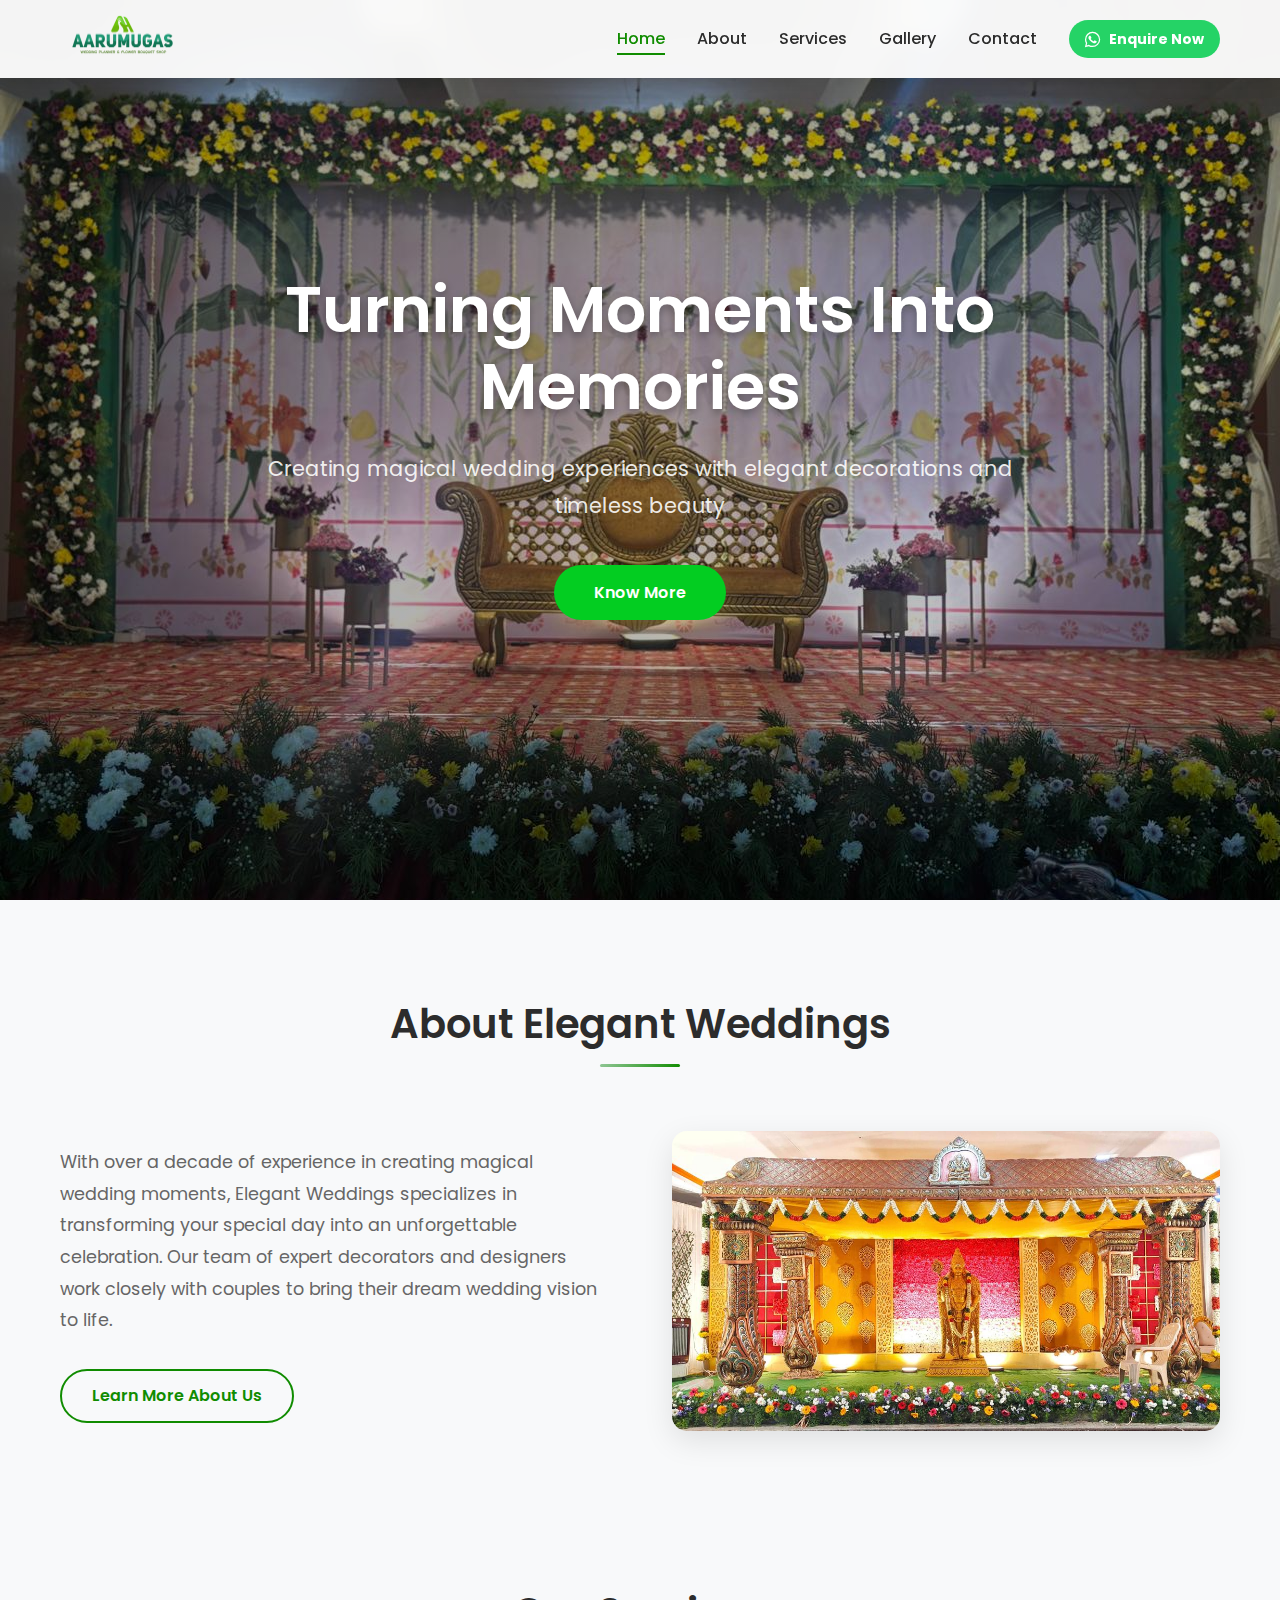
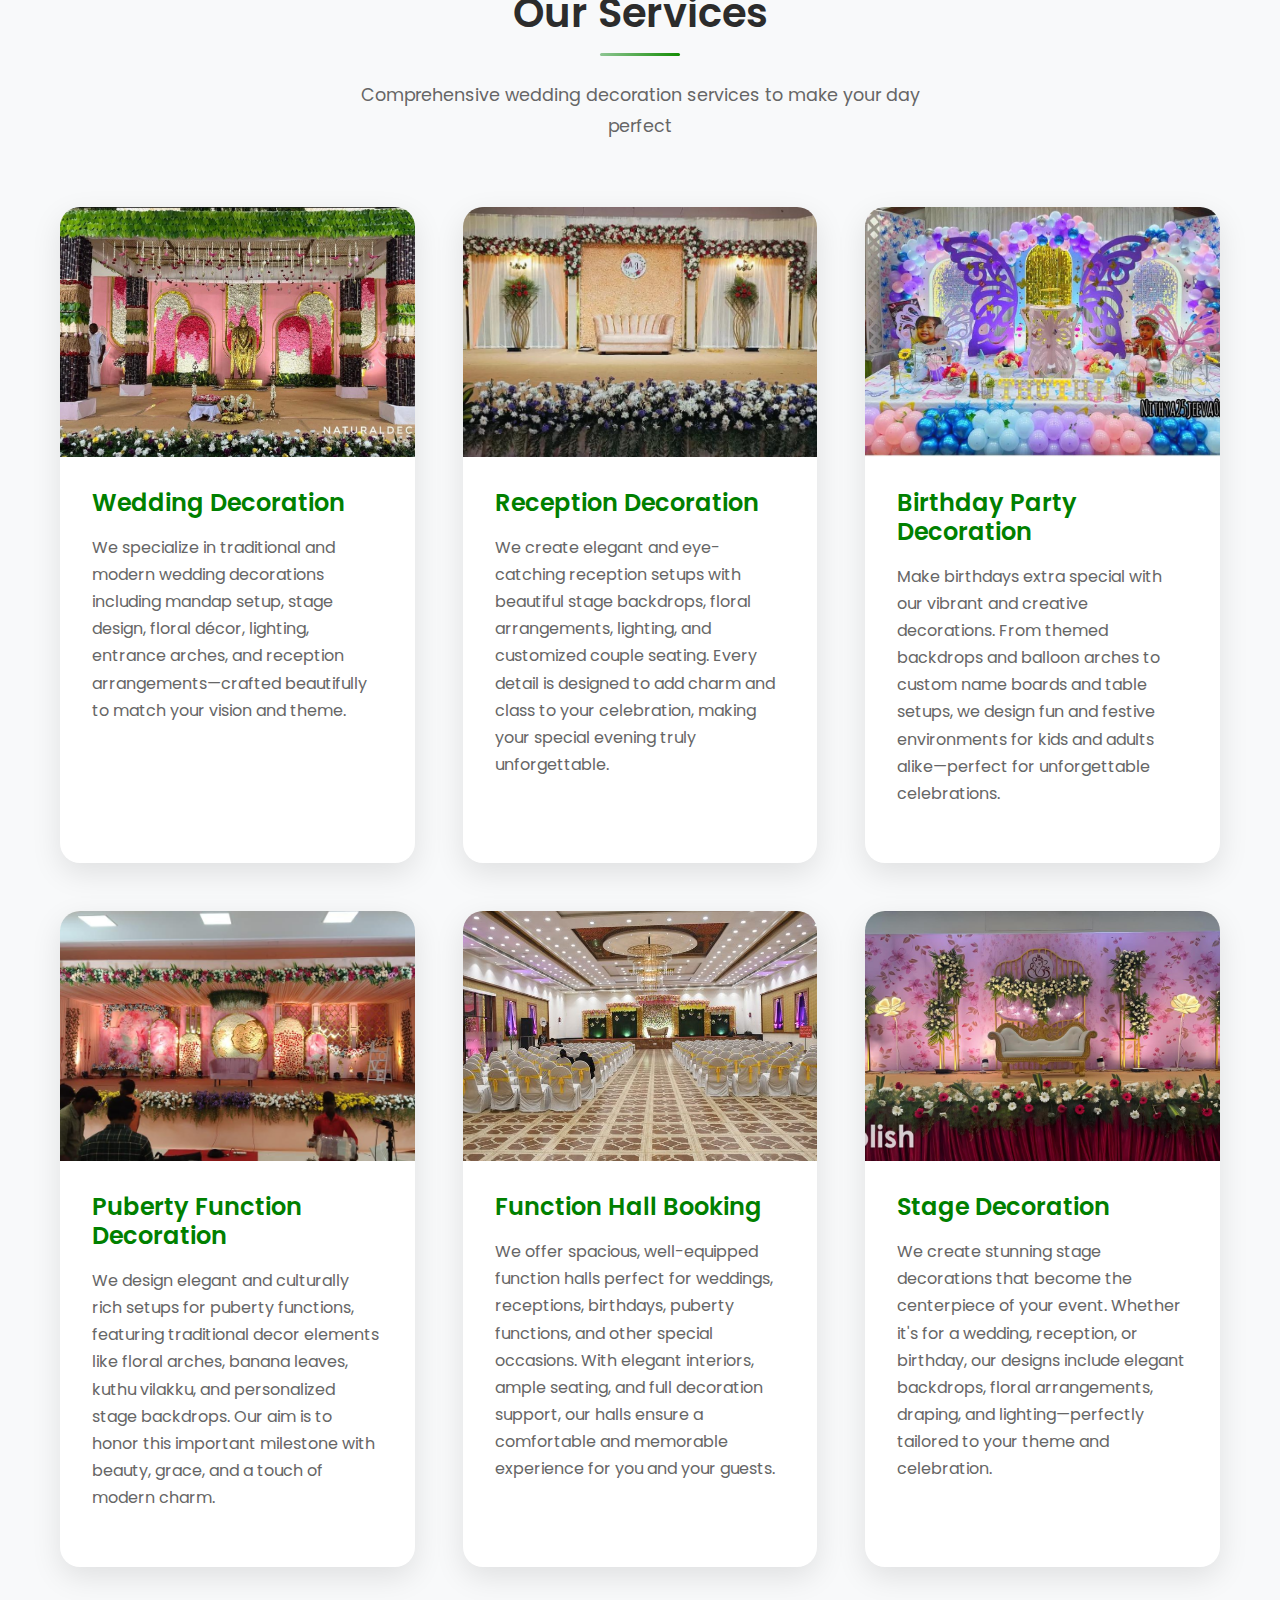
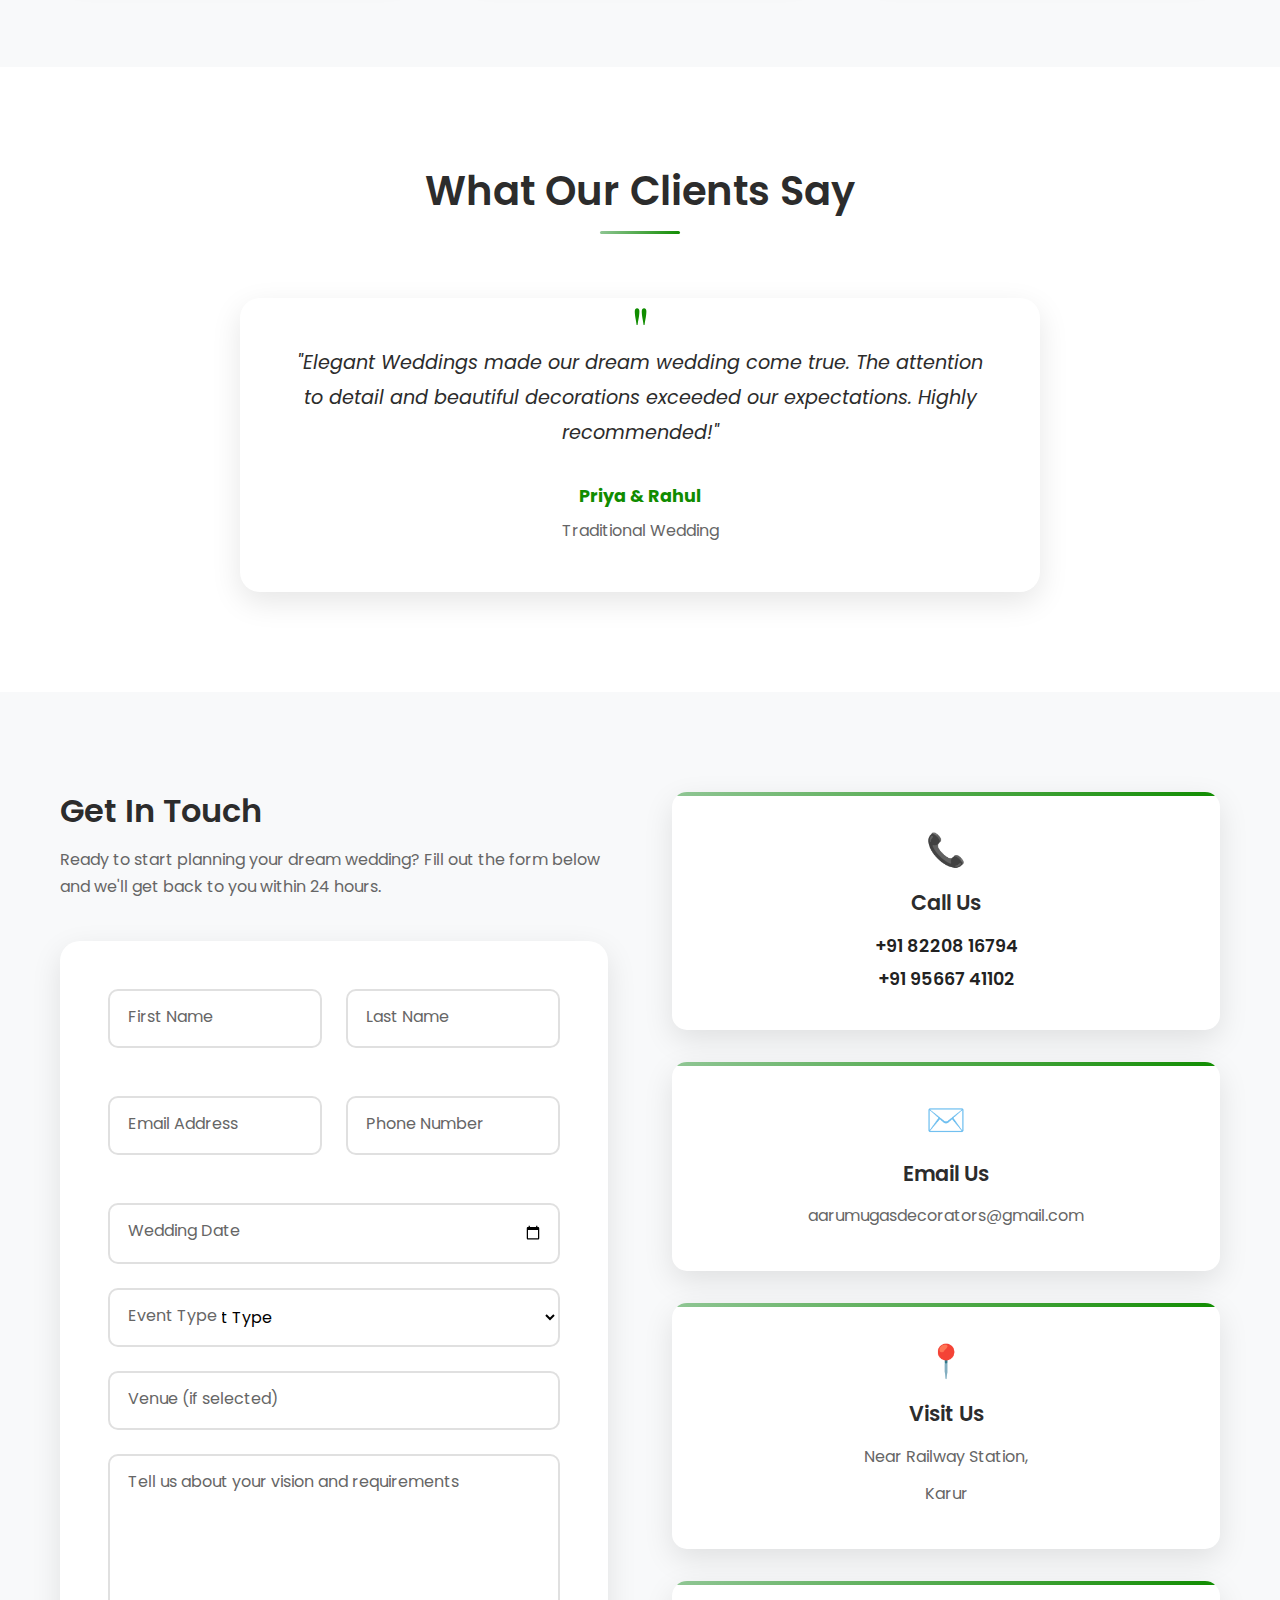
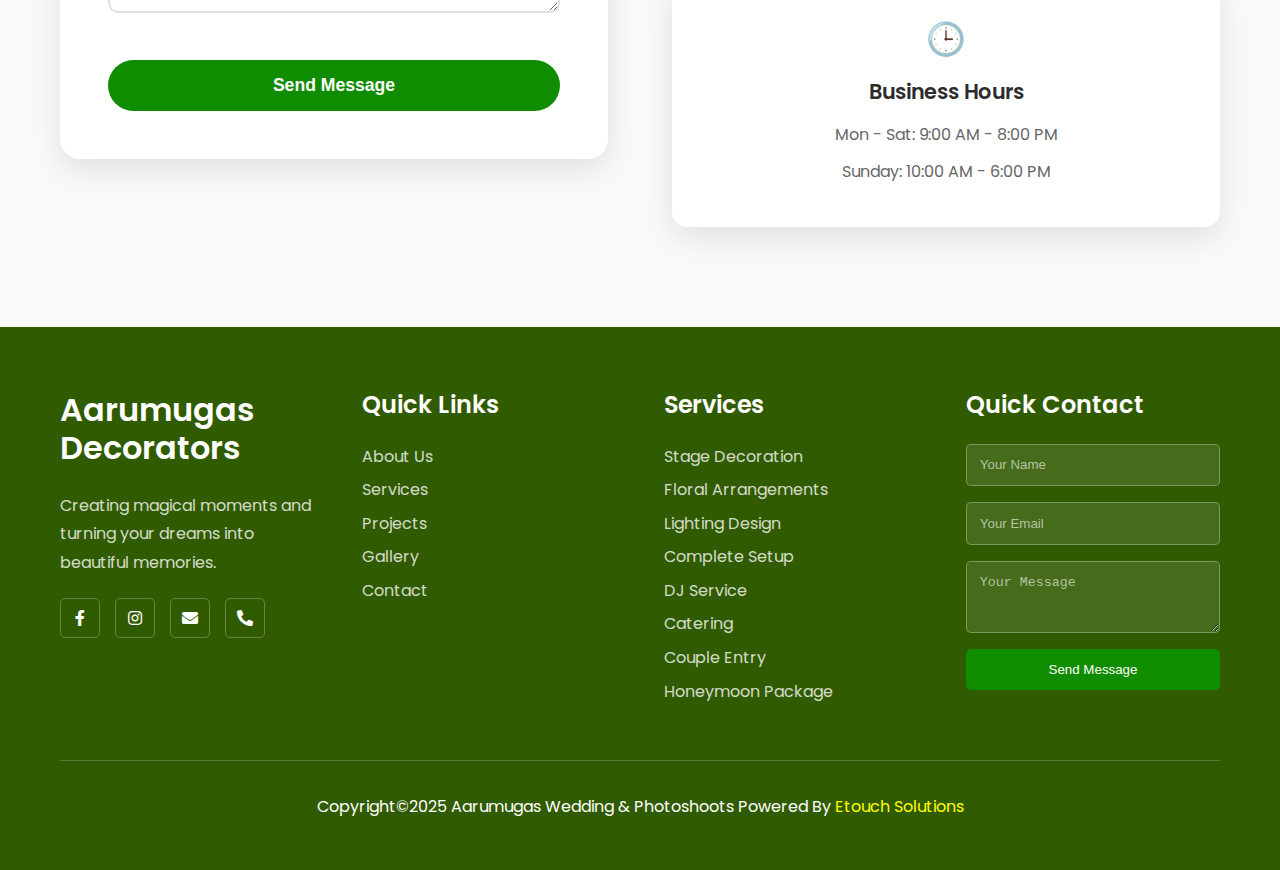
<file: index.html>
<!DOCTYPE html>
<html lang="en">
<head>
    <meta charset="UTF-8">
    <meta name="viewport" content="width=device-width, initial-scale=1.0">
    <title>Elegant Weddings - Turning Moments Into Memories</title>
    <link rel="preconnect" href="https://fonts.googleapis.com">
    <link rel="preconnect" href="https://fonts.gstatic.com" crossorigin>
    <link href="https://fonts.googleapis.com/css2?family=Playfair+Display:wght@400;500;600;700&family=Poppins:wght@300;400;500;600&display=swap" rel="stylesheet">
    <link rel="stylesheet" href="https://cdnjs.cloudflare.com/ajax/libs/font-awesome/5.15.4/css/all.min.css">
    <link rel="stylesheet" href="styles/main.css">
    <link rel="stylesheet" href="styles/animations.css">
    <link rel="stylesheet" href="styles/services.css">
    <link rel="stylesheet" href="styles/contact.css">
    <link rel="stylesheet" href="https://cdnjs.cloudflare.com/ajax/libs/font-awesome/6.5.2/css/all.min.css" integrity="sha512-SnH5WK+bZxgPHs44uWIX+LLJAJ9/2PkPKZ5QiAj6Ta86w+fsb2jrdEDoKpIEdfKnb/WtbyWdYFKWwxQ==" crossorigin="anonymous" referrerpolicy="no-referrer" />
</head>

</head>
<body>
    <!-- Navigation -->
    <nav class="navbar">
        <div class="nav-container">
            <div class="nav-logo">
                 <img class="logoarumuga" src="img/arumugas logo 24 copy.png" alt="">
            </div>
              <div class="nav-right">
            <ul class="nav-menu">
                <li><a href="index.html" class="nav-link active">Home</a></li>
                <li><a href="about.html" class="nav-link">About</a></li>
                <li><a href="services.html" class="nav-link">Services</a></li>
                <li><a href="projects.html" class="nav-link">Gallery</a></li>
                <li><a href="contact.html" class="nav-link">Contact</a></li>
            </ul>
            
            <a
              href="https://wa.me/918220816794?text=Hi%2C%20I%27m%20interested%20in%20your%20bridal%20packages.%20Can%20you%20share%20more%20details%3F"
              target="_blank"
              class="whatsapp-button"
            >
              <i class="fab fa-whatsapp"></i> Enquire Now
            </a>
            </div>
            <div class="nav-toggle">
                <span class="bar"></span>
                <span class="bar"></span>
                <span class="bar"></span>
            </div>
        </div>
    </nav>

    <!-- Hero Section -->
    <section class="hero">
        <div class="hero-image">
            <img src="img/home-banner.jpeg" alt="Elegant Wedding Decoration">
        </div>
        <div class="hero-content">
            <h1 class="hero-title fade-in-up">Turning Moments Into Memories</h1>
            <p class="hero-subtitle fade-in-up-delay">Creating magical wedding experiences with elegant decorations and timeless beauty</p>
            <a href="#services" class="cta-button fade-in-up-delay-2">Know More</a>
            
            

        </div>
        <div class="hero-overlay"></div>
    </section>

    <!-- About Summary -->
    <section class="about-summary">
        <div class="container">
            <div class="section-header">
                <h2 class="section-title">About Elegant Weddings</h2>
                <div class="section-divider"></div>
            </div>
            <div class="about-content">
                <div class="about-text">
                    <p>With over a decade of experience in creating magical wedding moments, Elegant Weddings specializes in transforming your special day into an unforgettable celebration. Our team of expert decorators and designers work closely with couples to bring their dream wedding vision to life.</p>
                    <a href="about.html" class="learn-more-btn">Learn More About Us</a>
                </div>
                <div class="about-image">
                    <img src="img/home-about.jpeg" alt="Wedding Planning">
                </div>
            </div>
        </div>
    </section>



    <!-- Featured Projects -->

  <section class="services-detailed">
    <div class="container">
            <div class="section-header">
                <h2 class="section-title">Our Services</h2>
                <div class="section-divider"></div>
                <p class="section-subtitle">Comprehensive wedding decoration services to make your day perfect</p>
            </div>
            
        </div>
        <div class="container">
            <div class="services-grid-detailed">
                <div class="service-card-detailed" data-service="stage">
                    <div class="service-image">
                        <img src="img/WEEDING DECORATION .jpeg" alt="Stage Decoration">
                        <div class="service-overlay">
                       
                        </div>
                    </div>
                    <div class="service-content">
                        <h3 style="color: green;">Wedding Decoration</h3>
                        <p>We specialize in traditional and modern wedding decorations including mandap setup, stage design, floral décor, lighting, entrance arches, and reception arrangements—crafted beautifully to match your vision and theme.</p>
                         
                    </div>
                </div>

                <div class="service-card-detailed" data-service="floral">
                    <div class="service-image">
                        <img src="img/RESPTION DECORATION .jpeg" alt="Floral Arrangements">
                        <div class="service-overlay">
                            
                        </div>
                    </div>
                    <div class="service-content">
                        <h3 style="color: green;">Reception Decoration</h3>
                        <p>We create elegant and eye-catching reception setups with beautiful stage backdrops, floral arrangements, lighting, and customized couple seating. Every detail is designed to add charm and class to your celebration, making your special evening truly unforgettable.</p>
                        
                       
                    </div>
                </div>

                <div class="service-card-detailed" data-service="lighting">
                    <div class="service-image">
                        <img src="img/Birthday Party Decoration.jpeg" alt="Lighting Design">
                        <div class="service-overlay">
                          
                        </div>
                    </div>
                    <div class="service-content">
                        <h3 style="color: green;">Birthday Party Decoration</h3>
                        <p>Make birthdays extra special with our vibrant and creative decorations. From themed backdrops and balloon arches to custom name boards and table setups, we design fun and festive environments for kids and adults alike—perfect for unforgettable celebrations.</p>

                    </div>
                </div>

                <div class="service-card-detailed" data-service="theme">
                    <div class="service-image">
                        <img src="img/Puberty.jpeg" alt="Theme Decoration">
                        <div class="service-overlay">
                            
                        </div>
                    </div>
                    <div class="service-content">
                        <h3 style="color: green;">Puberty Function Decoration</h3>
                        <p>We design elegant and culturally rich setups for puberty functions, featuring traditional decor elements like floral arches, banana leaves, kuthu vilakku, and personalized stage backdrops. Our aim is to honor this important milestone with beauty, grace, and a touch of modern charm.</p>
                         
                         
                    </div>
                </div>

                <div class="service-card-detailed" data-service="venue">
                    <div class="service-image">
                        <img src="img/functionhall.jpg" alt="Venue Decoration">
                        <div class="service-overlay">
                       
                        </div>
                    </div>
                    <div class="service-content">
                        <h3 style="color: green;">Function Hall Booking</h3>
                        <p>We offer spacious, well-equipped function halls perfect for weddings, receptions, birthdays, puberty functions, and other special occasions. With elegant interiors, ample seating, and full decoration support, our halls ensure a comfortable and memorable experience for you and your guests.

</p>
                        
                         
                    </div>
                </div>

                <div class="service-card-detailed" data-service="complete">
                    <div class="service-image">
                        <img src="img/stage-decoration.jpeg" alt="Complete Package">
                        <div class="service-overlay">
                        
                        </div>
                    </div>
                    <div class="service-content">
                        <h3 style="color: green;">Stage Decoration</h3>
                        <p>We create stunning stage decorations that become the centerpiece of your event. Whether it's for a wedding, reception, or birthday, our designs include elegant backdrops, floral arrangements, draping, and lighting—perfectly tailored to your theme and celebration.</p>
                         
                    </div>
                    
                </div>
            </div>
        </div>
    </section>
    <!-- Testimonials -->
    <section class="testimonials">
        <div class="container">
            <div class="section-header">
                <h2 class="section-title">What Our Clients Say</h2>
                <div class="section-divider"></div>
            </div>
            <div class="testimonials-carousel">
                <div class="testimonial active">
                    <p>"Elegant Weddings made our dream wedding come true. The attention to detail and beautiful decorations exceeded our expectations. Highly recommended!"</p>
                    <div class="testimonial-author">
                        <strong>Priya & Rahul </strong>
                        <span>Traditional Wedding</span>
                    </div>
                </div>
                <div class="testimonial">
                    <p>"Professional, creative, and absolutely stunning work. Our garden wedding was transformed into a magical paradise. Thank you for making our day special!"</p>
                    <div class="testimonial-author">
                        <strong>Anjali & Vikram  </strong>
                        <span>Garden Wedding</span>
                    </div>
                </div>
                <div class="testimonial">
                    <p>"From the initial consultation to the final setup, everything was perfect. The team's creativity and professionalism made our wedding unforgettable."</p>
                    <div class="testimonial-author">
                        <strong>Sunita & Arjun Kumar</strong>
                        <span>Royal Wedding</span>
                    </div>
                </div>
            </div>
        </div>
    </section>
  <section class="contact-section">
        <div class="container">
            <div class="contact-content">
                <!-- Contact Form -->
                <div class="contact-form-container">
                    <h2>Get In Touch</h2>
                    <div class="gold-divider"></div>
                    <p>Ready to start planning your dream wedding? Fill out the form below and we'll get back to you within 24 hours.</p>
                    
                    <form class="contact-form" id="contactForm">
                        <div class="form-row">
                            <div class="form-group">
                                <input type="text" id="firstName" name="firstName" required>
                                <label for="firstName">First Name</label>
                            </div>
                            <div class="form-group">
                                <input type="text" id="lastName" name="lastName" required>
                                <label for="lastName">Last Name</label>
                            </div>
                        </div>
                        
                        <div class="form-row">
                            <div class="form-group">
                                <input type="email" id="email" name="email" required>
                                <label for="email">Email Address</label>
                            </div>
                            <div class="form-group">
                                <input type="tel" id="phone" name="phone" required>
                                <label for="phone">Phone Number</label>
                            </div>
                        </div>
                        
                        <div class="form-group">
                            <input type="date" id="weddingDate" name="weddingDate" required>
                            <label for="weddingDate">Wedding Date</label>
                        </div>
                        
                        <div class="form-group">
                            <select id="eventType" name="eventType" required>
                                <option value="">Select Event Type</option>
                                <option value="engagement">Engagement</option>
                                <option value="sangam">Sangam Ceremony</option>
                                <option value="mehendi">Mehendi</option>
                                <option value="wedding">Wedding Ceremony</option>
                                <option value="reception">Reception</option>
                                <option value="complete">Complete Package</option>
                            </select>
                            <label for="eventType">Event Type</label>
                        </div>
                        
                        <div class="form-group">
                            <input type="text" id="venue" name="venue">
                            <label for="venue">Venue (if selected)</label>
                        </div>
                        
                        <div class="form-group">
                            <textarea id="message" name="message" rows="5" required></textarea>
                            <label for="message">Tell us about your vision and requirements</label>
                        </div>
                        
                        <button type="submit" class="submit-btn">
                            <span>Send Message</span>
                            <div class="btn-glow"></div>
                        </button>
                    </form>
                </div>

                <!-- Contact Info -->
                <div class="contact-info">
                    <div class="contact-card">
                        <div class="contact-icon">📞</div>
                        <h3>Call Us</h3>
                        <a href="tel:918220816794">+91 82208 16794</a>
                        <a href="tel:919566741102">+91 95667 41102</a>
                    </div>
                    
                    <div class="contact-card">
                        <div class="contact-icon">✉️</div>
                        <h3>Email Us</h3>
                        <p>aarumugasdecorators@gmail.com</p>
                      
                    </div>
                    
                    <div class="contact-card">
                        <div class="contact-icon">📍</div>
                        <h3>Visit Us</h3>
                        <p>Near Railway Station, </p>
                        <p>Karur</p>
                    </div>
                    
                    <div class="contact-card">
                        <div class="contact-icon">🕒</div>
                        <h3>Business Hours</h3>
                        <p>Mon - Sat: 9:00 AM - 8:00 PM</p>
                        <p>Sunday: 10:00 AM - 6:00 PM</p>
                    </div>
                </div>
            </div>
        </div>
    </section>

    <!-- Footer -->
    <footer class="footer">
        <div class="container">
            <div class="footer-content">
                <div class="footer-section">
                    <h3>Aarumugas Decorators</h3>
                    <p>Creating magical moments and turning your dreams into beautiful memories.</p>
                   <div class="social-links">
                   <a href="https://www.facebook.com/aarumugasdecorators" target="_blank" class="social-link" aria-label="Facebook">
                   <i class="fab fa-facebook-f"></i>
                   </a>
                   <a href="https://www.instagram.com/aarumugasdecorators" target="_blank" class="social-link" aria-label="Instagram">
                   <i class="fab fa-instagram"></i>
                   </a>
                   <a href="mailto:aarumugasdecorators@gmail.com" class="social-link" aria-label="Email">
                 <i class="fas fa-envelope"></i>
                  </a>
                <a href="tel:+918220816794" class="social-link" aria-label="Phone">
                <i class="fas fa-phone-alt"></i>
                </a>
                    </div>
                </div>
                <div class="footer-section">
                    <h4>Quick Links</h4>
                    <ul>
                        <li><a href="about.html">About Us</a></li>
                        <li><a href="services.html">Services</a></li>
                        <li><a href="projects.html">Projects</a></li>
                        <li><a href="gallery.html">Gallery</a></li>
                        <li><a href="contact.html">Contact</a></li>
                    </ul>
                </div>
                <div class="footer-section">
                    <h4>Services</h4>
                    <ul>
                       <li><a href="services.html#stage decoration">Stage Decoration</a></li>
                        <li><a href="services.html#floral arrangements">Floral Arrangements</a></li>
                        <li><a href="services.html#lighting design">Lighting Design</a></li>
                        <li><a href="services.html#complete setup">Complete Setup</a></li>
                        <li><a href="services.html#dj service">DJ Service</a></li>
                        <li><a href="services.html#catering">Catering</a></li>
                        <li><a href="services.html#couple-entry">Couple Entry</a></li>
                        <li><a href="services.html#honeymoon-package">Honeymoon Package</a></li>
                    </ul>
                </div>
                <div class="footer-section">
                    <h4>Quick Contact</h4>
                    <form class="footer-form">
                        <input type="text" placeholder="Your Name" required>
                        <input type="email" placeholder="Your Email" required>
                        <textarea placeholder="Your Message" rows="3" required></textarea>
                        <button type="submit" class="footer-submit-btn">Send Message</button>
                    </form>
                </div>
            </div>
            <div class="footer-bottom">
                <p style="color: white;">Copyright©2025 Aarumugas Wedding & Photoshoots Powered By <a href="http://www.etouchsolutions.in" target="_blank" style="color: yellow; text-decoration: none;">Etouch Solutions</a></p>
            </div>
            </div>
            </div>
        </div>
    </footer>

    <script src="scripts/main.js"></script>
</body>
</html>
</file>
<file: styles/animations.css>
/* Animation Keyframes */
@keyframes fadeInUp {
    from {
        opacity: 0;
        transform: translateY(30px);
    }
    to {
        opacity: 1;
        transform: translateY(0);
    }
}

@keyframes fadeIn {
    from {
        opacity: 0;
    }
    to {
        opacity: 1;
    }
}

@keyframes slideInLeft {
    from {
        opacity: 0;
        transform: translateX(-30px);
    }
    to {
        opacity: 1;
        transform: translateX(0);
    }
}

@keyframes slideInRight {
    from {
        opacity: 0;
        transform: translateX(30px);
    }
    to {
        opacity: 1;
        transform: translateX(0);
    }
}

@keyframes scaleIn {
    from {
        opacity: 0;
        transform: scale(0.9);
    }
    to {
        opacity: 1;
        transform: scale(1);
    }
}

@keyframes float {
    0%, 100% {
        transform: translateY(0px);
    }
    50% {
        transform: translateY(-10px);
    }
}

@keyframes pulse {
    0%, 100% {
        transform: scale(1);
    }
    50% {
        transform: scale(1.05);
    }
}

@keyframes shimmer {
    0% {
        background-position: -1000px 0;
    }
    100% {
        background-position: 1000px 0;
    }
}

/* Animation Classes */
.fade-in-up {
    animation: fadeInUp 0.8s ease-out;
}

.fade-in-up-delay {
    animation: fadeInUp 0.8s ease-out 0.3s both;
}

.fade-in-up-delay-2 {
    animation: fadeInUp 0.8s ease-out 0.6s both;
}

.fade-in {
    animation: fadeIn 0.6s ease-out;
}

.slide-in-left {
    animation: slideInLeft 0.8s ease-out;
}

.slide-in-right {
    animation: slideInRight 0.8s ease-out;
}

.scale-in {
    animation: scaleIn 0.6s ease-out;
}

.float {
    animation: float 3s ease-in-out infinite;
}

.pulse {
    animation: pulse 2s ease-in-out infinite;
}

/* Hover Animations */
.hover-lift {
    transition: transform 0.3s ease;
}

.hover-lift:hover {
    transform: translateY(-5px);
}

.hover-scale {
    transition: transform 0.3s ease;
}

.hover-scale:hover {
    transform: scale(1.05);
}

.hover-glow {
    transition: box-shadow 0.3s ease;
}

.hover-glow:hover {
    box-shadow: 0 15px 40px rgba(212, 175, 55, 0.3);
}

/* Loading Animation */
.loading {
    position: relative;
    overflow: hidden;
}

.loading::before {
    content: '';
    position: absolute;
    top: 0;
    left: -100%;
    width: 100%;
    height: 100%;
    background: linear-gradient(
        90deg,
        transparent,
        rgba(255, 255, 255, 0.4),
        transparent
    );
    animation: shimmer 1.5s infinite;
}

/* Scroll Reveal Animations */
.reveal {
    opacity: 0;
    transform: translateY(30px);
    transition: all 0.8s ease-out;
}

.reveal.active {
    opacity: 1;
    transform: translateY(0);
}

.reveal-left {
    opacity: 0;
    transform: translateX(-30px);
    transition: all 0.8s ease-out;
}

.reveal-left.active {
    opacity: 1;
    transform: translateX(0);
}

.reveal-right {
    opacity: 0;
    transform: translateX(30px);
    transition: all 0.8s ease-out;
}

.reveal-right.active {
    opacity: 1;
    transform: translateX(0);
}

.reveal-scale {
    opacity: 0;
    transform: scale(0.9);
    transition: all 0.8s ease-out;
}

.reveal-scale.active {
    opacity: 1;
    transform: scale(1);
}

/* Staggered Animations */
.stagger-item {
    opacity: 0;
    transform: translateY(20px);
    transition: all 0.6s ease-out;
}

.stagger-item:nth-child(1) { transition-delay: 0.1s; }
.stagger-item:nth-child(2) { transition-delay: 0.2s; }
.stagger-item:nth-child(3) { transition-delay: 0.3s; }
.stagger-item:nth-child(4) { transition-delay: 0.4s; }
.stagger-item:nth-child(5) { transition-delay: 0.5s; }
.stagger-item:nth-child(6) { transition-delay: 0.6s; }

.stagger-item.active {
    opacity: 1;
    transform: translateY(0);
}

/* Text Animation */
.text-reveal {
    overflow: hidden;
}

.text-reveal span {
    display: inline-block;
    opacity: 0;
    transform: translateY(100%);
    animation: textSlideUp 0.8s ease-out forwards;
}

@keyframes textSlideUp {
    to {
        opacity: 1;
        transform: translateY(0);
    }
}

/* Button Animations */
.btn-animate {
    position: relative;
    overflow: hidden;
    transition: all 0.3s ease;
}

.btn-animate::before {
    content: '';
    position: absolute;
    top: 0;
    left: -100%;
    width: 100%;
    height: 100%;
    background: linear-gradient(
        90deg,
        transparent,
        rgba(255, 255, 255, 0.2),
        transparent
    );
    transition: left 0.5s ease;
}

.btn-animate:hover::before {
    left: 100%;
}

/* Ripple Effect */
.ripple {
    position: relative;
    overflow: hidden;
}

.ripple::after {
    content: '';
    position: absolute;
    top: 50%;
    left: 50%;
    width: 0;
    height: 0;
    border-radius: 50%;
    background: rgba(255, 255, 255, 0.3);
    transform: translate(-50%, -50%);
    transition: width 0.6s, height 0.6s;
}

.ripple:active::after {
    width: 300px;
    height: 300px;
}

/* Page Transition */
.page-transition {
    opacity: 0;
    animation: pageSlideIn 0.6s ease-out forwards;
}

@keyframes pageSlideIn {
    from {
        opacity: 0;
        transform: translateY(20px);
    }
    to {
        opacity: 1;
        transform: translateY(0);
    }
}

/* Parallax Effect */
.parallax-element {
    transition: transform 0.1s ease-out;
}

/* Smooth Scroll */
html {
    scroll-behavior: smooth;
}
</file>
<file: styles/services.css>
/* Services Page Specific Styles */

/* Services Overview */
.services-overview {
    padding: 50px 0;
    background: var(--white);
}

/* Services Detailed Grid */
.services-detailed {
    padding: 50px 0 100px;
    background: var(--light-gray);
}

.services-grid-detailed {
    display: grid;
    grid-template-columns: repeat(auto-fit, minmax(350px, 1fr));
    gap: 3rem;
}

.service-card-detailed {
    background: var(--white);
    border-radius: 20px;
    overflow: hidden;
    box-shadow: var(--shadow);
    transition: var(--transition);
    position: relative;
}

.service-card-detailed:hover {
    transform: translateY(-10px);
    box-shadow: 0 25px 50px rgba(0, 0, 0, 0.15);
}

.service-image {
    position: relative;
    height: 250px;
    overflow: hidden;
}

.service-image img {
    width: 100%;
    height: 100%;
    object-fit: cover;
    transition: var(--transition);
}

.service-overlay {
    position: absolute;
    top: 0;
    left: 0;
    right: 0;
    bottom: 0;
    background: linear-gradient(135deg, rgba(72, 255, 91, 0.156), rgba(153, 255, 179, 0.8));
    display: flex;
    align-items: center;
    justify-content: center;
    opacity: 0;
    transition: var(--transition);
}

.view-details-btn {
    background: var(--white);
    color: var(--royal-gold);
    border: none;
    padding: 12px 24px;
    border-radius: 25px;
    font-weight: 600;
    cursor: pointer;
    transition: var(--transition);
    box-shadow: 0 4px 15px rgba(0, 0, 0, 0.1);
}

.view-details-btn:hover {
    background: var(--royal-gold);
    color: var(--white);
    transform: scale(1.05);
}

.service-card-detailed:hover .service-image img {
    transform: scale(1.1);
}

.service-card-detailed:hover .service-overlay {
    opacity: 1;
}

.service-content {
    padding: 2rem;
}

.service-content h3 {
    color: var(--text-dark);
    margin-bottom: 1rem;
    font-size: 1.5rem;
}

.service-content > p {
    color: var(--text-light);
    line-height: 1.7;
    margin-bottom: 1.5rem;
}

.service-features {
    list-style: none;
    margin-bottom: 1.5rem;
}

.service-features li {
    color: var(--text-light);
    padding: 0.3rem 0;
    position: relative;
    padding-left: 1.5rem;
}

.service-features li::before {
    content: '✓';
    position: absolute;
    left: 0;
    color: var(--primary-green);
    font-weight: bold;
}

.service-price {
    color: var(--royal-gold);
    font-weight: 600;
    font-size: 1.1rem;
    padding: 1rem;
    background: var(--light-gray);
    border-radius: 10px;
    text-align: center;
}

/* Service Modal */
.service-modal {
    display: none;
    position: fixed;
    z-index: 10000;
    left: 0;
    top: 0;
    width: 100%;
    height: 100%;
    background: rgba(0, 0, 0, 0.8);
    backdrop-filter: blur(5px);
}

.modal-content {
    position: relative;
    background: var(--white);
    margin: 2% auto;
    width: 90%;
    max-width: 800px;
    border-radius: 20px;
    overflow: hidden;
    box-shadow: 0 20px 60px rgba(0, 0, 0, 0.3);
    animation: modalSlideIn 0.3s ease-out;
}

@keyframes modalSlideIn {
    from {
        opacity: 0;
        transform: translateY(-50px) scale(0.9);
    }
    to {
        opacity: 1;
        transform: translateY(0) scale(1);
    }
}

.modal-close {
    position: absolute;
    top: 15px;
    right: 20px;
    color: var(--white);
    font-size: 2rem;
    font-weight: bold;
    cursor: pointer;
    z-index: 10001;
    transition: var(--transition);
    background: rgba(0, 0, 0, 0.5);
    width: 40px;
    height: 40px;
    border-radius: 50%;
    display: flex;
    align-items: center;
    justify-content: center;
}

.modal-close:hover {
    background: rgba(0, 0, 0, 0.8);
    transform: scale(1.1);
}

.modal-body {
    display: grid;
    grid-template-columns: 1fr 1fr;
}

.modal-image {
    height: 400px;
}

.modal-image img {
    width: 100%;
    height: 100%;
    object-fit: cover;
}

.modal-text {
    padding: 2.5rem;
}

.modal-text h2 {
    color: var(--text-dark);
    margin-bottom: 1rem;
    font-size: 2rem;
}

.modal-divider {
    width: 60px;
    height: 3px;
    background: var(--royal-gold);
    margin: 0 0 1.5rem 0;
    border-radius: 2px;
}

.modal-text p {
    color: var(--text-light);
    line-height: 1.7;
    margin-bottom: 2rem;
}

.modal-features h4,
.modal-pricing h4 {
    color: var(--text-dark);
    margin-bottom: 1rem;
    font-size: 1.2rem;
}

.modal-features ul {
    list-style: none;
    margin-bottom: 2rem;
}

.modal-features li {
    color: var(--text-light);
    padding: 0.3rem 0;
    position: relative;
    padding-left: 1.5rem;
}

.modal-features li::before {
    content: '✓';
    position: absolute;
    left: 0;
    color: var(--primary-green);
    font-weight: bold;
}

.modal-pricing p {
    color: var(--royal-gold);
    font-weight: 600;
    margin-bottom: 2rem;
}

.modal-cta-btn {
    background: linear-gradient(135deg, var(--royal-gold), #b8860b);
    color: var(--white);
    border: none;
    padding: 15px 30px;
    border-radius: 25px;
    font-weight: 600;
    cursor: pointer;
    transition: var(--transition);
    width: 100%;
    font-size: 1.1rem;
}

.modal-cta-btn:hover {
    transform: translateY(-2px);
    box-shadow: 0 8px 25px rgba(212, 175, 55, 0.3);
}

/* Process Section */
.process {
    padding: 100px 0;
    background: var(--white);
}

.process-steps {
    display: grid;
    grid-template-columns: repeat(auto-fit, minmax(250px, 1fr));
    gap: 3rem;
}

.process-step {
    text-align: center;
    padding: 2rem;
    position: relative;
}

.step-number {
    display: inline-block;
    width: 60px;
    height: 60px;
    background: linear-gradient(135deg, var(--primary-green), var(--royal-gold));
    color: var(--white);
    border-radius: 50%;
    display: flex;
    align-items: center;
    justify-content: center;
    font-size: 1.5rem;
    font-weight: bold;
    margin: 0 auto 1.5rem;
    box-shadow: var(--shadow);
}

.process-step h3 {
    color: var(--text-dark);
    margin-bottom: 1rem;
    font-size: 1.3rem;
}

.process-step p {
    color: var(--text-light);
    line-height: 1.7;
}

/* Responsive Design */
@media (max-width: 768px) {
    .services-grid-detailed {
        grid-template-columns: 1fr;
    }
    
    .modal-content {
        width: 95%;
        margin: 5% auto;
    }
    
    .modal-body {
        grid-template-columns: 1fr;
    }
    
    .modal-image {
        height: 250px;
    }
    
    .modal-text {
        padding: 2rem;
    }
    
    .process-steps {
        grid-template-columns: 1fr;
    }
}

@media (max-width: 480px) {
    .service-content {
        padding: 1.5rem;
    }
    
    .modal-text {
        padding: 1.5rem;
    }
    
    .modal-text h2 {
        font-size: 1.5rem;
    }
}
</file>
<file: styles/contact.css>
/* Contact Page Specific Styles */

/* Contact Section */
.contact-section {
    padding: 100px 0;
    background: var(--light-gray);
}

.contact-content {
    display: grid;
    grid-template-columns: 1fr 1fr;
    gap: 4rem;
    align-items: start;
}

/* Contact Form */
.contact-form-container h2 {
    color: var(--text-dark);
    margin-bottom: 1rem;
    font-size: 2rem;
}

.contact-form-container p {
    color: var(--text-light);
    margin-bottom: 2.5rem;
    line-height: 1.7;
}

.contact-form {
    background: var(--white);
    padding: 3rem;
    border-radius: 20px;
    box-shadow: var(--shadow);
}

.form-row {
    display: grid;
    grid-template-columns: 1fr 1fr;
    gap: 1.5rem;
    margin-bottom: 1.5rem;
}

.form-group {
    position: relative;
    margin-bottom: 1.5rem;
}

.form-group input,
.form-group select,
.form-group textarea {
    width: 100%;
    padding: 15px 15px 15px 15px;
    border: 2px solid #e0e0e0;
    border-radius: 10px;
    background: var(--white);
    font-size: 1rem;
    transition: var(--transition);
    font-family: 'Poppins', sans-serif;
}

.form-group input:focus,
.form-group select:focus,
.form-group textarea:focus {
    outline: none;
    border-color: var(--royal-gold);
    box-shadow: 0 0 0 3px rgba(212, 175, 55, 0.1);
}

.form-group label {
    position: absolute;
    left: 15px;
    top: 15px;
    color: var(--text-light);
    background: var(--white);
    padding: 0 5px;
    transition: var(--transition);
    pointer-events: none;
    font-size: 1rem;
}

.form-group.focused label,
.form-group input:focus + label,
.form-group select:focus + label,
.form-group textarea:focus + label {
    top: -8px;
    left: 10px;
    font-size: 0.8rem;
    color: var(--royal-gold);
    font-weight: 500;
}

.form-group.error input,
.form-group.error select,
.form-group.error textarea {
    border-color: #f44336;
}

.form-group.success input,
.form-group.success select,
.form-group.success textarea {
    border-color: var(--primary-green);
}

.form-group select {
    cursor: pointer;
}

.form-group textarea {
    resize: vertical;
    min-height: 120px;
}

.submit-btn {
    width: 100%;
    background-color: var(--royal-gold);
    color: var(--white);
    border: none;
    padding: 15px 30px;
    border-radius: 50px;
    font-size: 1.1rem;
    font-weight: 600;
    cursor: pointer;
    transition: var(--transition);
    position: relative;
    overflow: hidden;
    margin-top: 1rem;
}

.submit-btn:hover {
    transform: translateY(-2px);
    box-shadow: 0 12px 30px rgba(212, 175, 55, 0.4);
}

.submit-btn:disabled {
    opacity: 0.7;
    cursor: not-allowed;
    transform: none;
}

.btn-glow {
    position: absolute;
    top: 0;
    left: 0;
    right: 0;
    bottom: 0;
    background: linear-gradient(45deg, transparent, rgba(21, 240, 10, 0.3), transparent);
    opacity: 0;
    transition: var(--transition);
}

.submit-btn:hover .btn-glow {
    opacity: 1;
    animation: btnShimmer 1s ease-in-out;
}

@keyframes btnShimmer {
    0% {
        transform: translateX(-100%);
    }
    100% {
        transform: translateX(100%);
    }
}

/* Contact Info */
.contact-info {
    display: flex;
    flex-direction: column;
    gap: 2rem;
}
.contact-card a {
  text-decoration: none;            /* Removes underline */
  color: #222;                      /* Replace with your preferred color */
  font-weight: 600;
  display: block;                   /* Places each number on its own line */
  margin: 5px 0;
  font-size: 1.1rem;
}

.contact-card a:hover {
  color: var(--primary-green);      /* Optional hover color */
}

.contact-card {
    background: var(--white);
    padding: 2rem;
    border-radius: 15px;
    box-shadow: var(--shadow);
    text-align: center;
    transition: var(--transition);
    position: relative;
    overflow: hidden;
}

.contact-card::before {
    content: '';
    position: absolute;
    top: 0;
    left: 0;
    width: 100%;
    height: 4px;
    background: linear-gradient(135deg, var(--primary-green), var(--royal-gold));
}

.contact-card:hover {
    transform: translateY(-5px);
    box-shadow: 0 15px 35px rgba(0, 0, 0, 0.15);
}

.contact-icon {
    font-size: 2rem;
    margin-bottom: 1rem;
    display: block;
}

.contact-card h3 {
    color: var(--text-dark);
    margin-bottom: 1rem;
    font-size: 1.3rem;
}

.contact-card p {
    color: var(--text-light);
    margin-bottom: 0.5rem;
    font-size: 1rem;
}

/* Map Section */
.map-section {
    padding: 100px 0;
    background: var(--white);
}

.map-container {
    border-radius: 20px;
    overflow: hidden;
    box-shadow: var(--shadow);
    height: 400px;
}

.map-container iframe {
    width: 100%;
    height: 100%;
    border: none;
}

/* FAQ Section */
.faq-section {
    padding: 100px 0;
    background: var(--light-gray);
}

.faq-container {
    max-width: 800px;
    margin: 0 auto;
}

.faq-item {
    background: var(--white);
    border-radius: 15px;
    margin-bottom: 1rem;
    box-shadow: var(--shadow);
    overflow: hidden;
    transition: var(--transition);
}

.faq-item:hover {
    box-shadow: 0 8px 25px rgba(0, 0, 0, 0.15);
}

.faq-question {
    padding: 1.5rem 2rem;
    cursor: pointer;
    display: flex;
    justify-content: space-between;
    align-items: center;
    transition: var(--transition);
}

.faq-question:hover {
    background: var(--light-gray);
}

.faq-question h3 {
    color: var(--text-dark);
    margin: 0;
    font-size: 1.2rem;
    font-weight: 500;
}

.faq-toggle {
    color: var(--royal-gold);
    font-size: 1.5rem;
    font-weight: bold;
    transition: var(--transition);
}

.faq-item.active .faq-toggle {
    transform: rotate(45deg);
}

.faq-answer {
    max-height: 0;
    overflow: hidden;
    transition: max-height 0.3s ease;
}

.faq-answer p {
    padding: 0 2rem 1.5rem;
    color: var(--text-light);
    line-height: 1.7;
    margin: 0;
}

/* Notification Styles */
.notification {
    font-family: 'Poppins', sans-serif;
}

.notification-icon {
    font-size: 1.2rem;
    font-weight: bold;
}

.notification-message {
    flex: 1;
}

/* Responsive Design */
@media (max-width: 768px) {
    .contact-content {
        grid-template-columns: 1fr;
        gap: 3rem;
    }
    
    .contact-form {
        padding: 2rem;
    }
    
    .form-row {
        grid-template-columns: 1fr;
        gap: 1rem;
    }
    
    .contact-info {
        order: -1;
    }
    
    .map-container {
        height: 300px;
    }
    
    .faq-question {
        padding: 1.2rem 1.5rem;
    }
    
    .faq-question h3 {
        font-size: 1.1rem;
    }
    
    .faq-answer p {
        padding: 0 1.5rem 1.2rem;
    }
}

@media (max-width: 480px) {
    .contact-form {
        padding: 1.5rem;
    }
    
    .contact-form-container h2 {
        font-size: 1.8rem;
    }
    
    .form-group input,
    .form-group select,
    .form-group textarea {
        padding: 12px;
    }
    
    .contact-card {
        padding: 1.5rem;
    }
    
    .contact-icon {
        font-size: 1.5rem;
    }
    
    .faq-question {
        padding: 1rem;
    }
    
    .faq-answer p {
        padding: 0 1rem 1rem;
    }
}
</file>
<file: styles/main.css>
/* Reset and Base Styles */
* {
    margin: 0;
    padding: 0;
    box-sizing: border-box;
}

:root {
    --primary-green: #90c695;
    --royal-gold: #108c00;
    --white: #ffffff;
    --light-gray: #f8f9fa;
    --dark-gray: #315b00;
    --text-dark: #2c2c2c;
    --text-light: #666;
    --shadow: 0 10px 30px rgba(0, 0, 0, 0.1);
    --transition: all 0.3s cubic-bezier(0.4, 0, 0.2, 1);
}

body {
    font-family: 'Poppins', sans-serif;
    line-height: 1.6;
    color: var(--text-dark);
    overflow-x: hidden;
}
.logoarumuga{
    height: 60px;
width: auto;
}

.container {
    max-width: 1200px;
    margin: 0 auto;
    padding: 0 20px;    
}

/* Typography */
h1, h2, h3, h4, h5, h6 {
    
    font-weight: 600;
    line-height: 1.2;
    margin-bottom: 1rem;
}

h1 { font-size: 3.5rem; }
h2 { font-size: 2.5rem; }
h3 { font-size: 2rem; }
h4 { font-size: 1.5rem; }

p {
    margin-bottom: 1rem;
    color: var(--text-light);
    line-height: 1.8;
}
.navbar {
  position: fixed;
  top: 0;
  width: 100%;
  background: rgba(255, 255, 255, 0.95);
  backdrop-filter: blur(10px);
  z-index: 1000;
  box-shadow: 0 2px 20px rgba(0, 0, 0, 0.1);
}

.nav-container {
  max-width: 1200px;
  margin: 0 auto;
  display: flex;
  justify-content: space-between;
  align-items: center;
  padding: 10px 20px;
}

.nav-logo img {
  height: 50px;
}

/* Group nav menu and button */
.nav-right {
  display: flex;
  align-items: center;
  gap: 2rem;
  margin-left: auto;
}

.nav-menu {
  display: flex;
  list-style: none;
  gap: 2rem;
  margin: 0;
  padding: 0;
}

.nav-link {
  text-decoration: none;
  color: var(--text-dark);
  font-weight: 500;
  position: relative;
  transition: var(--transition);
}

.nav-link:hover,
.nav-link.active {
  color: var(--royal-gold);
}

.nav-link::after {
  content: '';
  position: absolute;
  bottom: -5px;
  left: 0;
  width: 0;
  height: 2px;
  background: var(--royal-gold);
  transition: var(--transition);
}

.nav-link:hover::after,
.nav-link.active::after {
  width: 100%;
}

.whatsapp-button {
  display: inline-flex;
  align-items: center;
  background-color: #25D366;
  color: white;
  padding: 8px 16px;
  border-radius: 40px;
  border: none;
  text-decoration: none;
  font-size: 14px;
  font-weight: bold;
  transition: background-color 0.3s;
}

.whatsapp-button i {
  margin-right: 8px;
  font-size: 18px;
}

.whatsapp-button:hover {
  background-color: #1ebe5d;
}



.bar {
  width: 25px;
  height: 3px;
  background: var(--text-dark);
  margin: 3px 0;
  transition: var(--transition);
}


/* Hero Section */
.hero {
    position: relative;
    height: 100vh;
    display: flex;
    align-items: center;
    justify-content: center;
    overflow: hidden;
}

.hero-image {
    position: absolute;
    top: 0;
    left: 0;
    width: 100%;
    height: 100%;
    z-index: -2;
}

.hero-image img {
    width: 100%;
    height: 100%;
    object-fit: cover;
}

.hero-overlay {
    position: absolute;
    top: 0;
    left: 0;
    width: 100%;
    height: 100%;
    background: linear-gradient(135deg, rgba(0, 0, 0, 0.4), rgba(0, 0, 0, 0.2));
    z-index: -1;
}

.hero-content {
    text-align: center;
    color: var(--white);
    max-width: 800px;
    padding: 0 20px;
}

.hero-title {
    font-size: 4rem;
    margin-bottom: 1.5rem;
    text-shadow: 0 4px 8px rgba(0, 0, 0, 0.3);
}

.hero-subtitle {
    font-size: 1.3rem;
    margin-bottom: 2.5rem;
    color: rgba(255, 255, 255, 0.9);
}

.cta-button {
    display: inline-block;
    background: linear-gradient(135deg, #03cd21, #03cd21);
    color: var(--white);
    padding: 15px 40px;
    text-decoration: none;
    border-radius: 50px;
    font-weight: 600;
    transition: var(--transition);
    box-shadow: 0 8px 25px rgba(212, 175, 55, 0.3);
    position: relative;
    overflow: hidden;
}

.cta-button::before {
    content: '';
    position: absolute;
    top: 0;
    left: -100%;
    width: 100%;
    height: 100%;
    background: linear-gradient(90deg, transparent, rgba(255, 255, 255, 0.2), transparent);
    transition: var(--transition);
}

.cta-button:hover::before {
    left: 100%;
}

.cta-button:hover {
    transform: translateY(-2px);
    box-shadow: 0 12px 35px rgba(212, 175, 55, 0.4);
}

/* Page Banner */
.page-banner {
    position: relative;
    height: 60vh;
    display: flex;
    align-items: center;
    justify-content: center;
    margin-top: 80px;
    overflow: hidden;
}

.banner-image {
    position: absolute;
    top: 0;
    left: 0;
    width: 100%;
    height: 100%;
    z-index: -2;
}

.banner-image img {
    width: 100%;
    height: 100%;
    object-fit: cover;
}

.banner-overlay {
    position: absolute;
    top: 0;
    left: 0;
    width: 100%;
    height: 100%;
    background: linear-gradient(135deg, rgba(0, 0, 0, 0.5), rgba(0, 0, 0, 0.3));
    z-index: -1;
}

.banner-content {
    text-align: center;
    color: var(--white);
    max-width: 600px;
}

.banner-title {
    font-size: 3.5rem;
    margin-bottom: 1rem;
    text-shadow: 0 4px 8px rgba(0, 0, 0, 0.3);
}

.banner-subtitle {
    font-size: 1.2rem;
    color: rgba(255, 255, 255, 0.9);
}

/* Section Styles */
.section-header {
    text-align: center;
    margin-bottom: 4rem;
}

.section-title {
    color: var(--text-dark);
    margin-bottom: 1rem;
}

.section-divider {
    width: 80px;
    height: 3px;
    background: linear-gradient(135deg, var(--primary-green), var(--royal-gold));
    margin: 0 auto 1.5rem;
    border-radius: 2px;
}

.section-subtitle {
    font-size: 1.1rem;
    color: var(--text-light);
    max-width: 600px;
    margin: 0 auto;
}

/* About Summary */
.about-summary {
    padding: 100px 0;
    background: var(--light-gray);
}

.about-content {
    display: grid;
    grid-template-columns: 1fr 1fr;
    gap: 4rem;
    align-items: center;
}

.about-text p {
    font-size: 1.1rem;
    margin-bottom: 2rem;
}

.learn-more-btn {
    display: inline-block;
    color: var(--royal-gold);
    text-decoration: none;
    font-weight: 600;
    border: 2px solid var(--royal-gold);
    padding: 12px 30px;
    border-radius: 30px;
    transition: var(--transition);
}

.learn-more-btn:hover {
    background: var(--royal-gold);
    color: var(--white);
}

.about-image img {
    width: 100%;
    height: 300px;
    object-fit: cover;
    border-radius: 15px;
    box-shadow: var(--shadow);
}

/* Services Preview */
.services-preview {
    padding: 100px 0;
}

.services-grid {
    display: grid;
    grid-template-columns: repeat(auto-fit, minmax(300px, 1fr));
    gap: 3rem;
}

.service-card {
    background: var(--white);
    padding: 2.5rem;
    border-radius: 15px;
    box-shadow: var(--shadow);
    text-align: center;
    transition: var(--transition);
    position: relative;
    overflow: hidden;
}

.service-card::before {
    content: '';
    position: absolute;
    top: 0;
    left: 0;
    width: 100%;
    height: 4px;
    background: linear-gradient(135deg, var(--primary-green), var(--royal-gold));
}

.service-card:hover {
    transform: translateY(-10px);
    box-shadow: 0 20px 40px rgba(0, 0, 0, 0.15);
}

.service-icon {
    margin-bottom: 1.5rem;
}

.service-icon img {
    width: 80px;
    height: 80px;
    object-fit: cover;
    border-radius: 50%;
    border: 3px solid var(--royal-gold);
}

.service-card h3 {
    color: var(--text-dark);
    margin-bottom: 1rem;
}

/* Featured Projects */
.featured-projects {
    padding: 100px 0;
    background: var(--light-gray);
}

.projects-slider {
    position: relative;
    max-width: 800px;
    margin: 0 auto;
    overflow: hidden;
    border-radius: 20px;
    box-shadow: var(--shadow);
}

.project-slide {
    display: none;
    position: relative;
}

.project-slide.active {
    display: block;
}

.project-slide img {
    width: 100%;
    height: 500px;
    object-fit: cover;
}

.project-info {
    position: absolute;
    bottom: 0;
    left: 0;
    right: 0;
    background: linear-gradient(transparent, rgba(0, 0, 0, 0.8));
    color: var(--white);
    padding: 3rem 2rem 2rem;
}

.project-info h3 {
    font-size: 2rem;
    margin-bottom: 0.5rem;
}

.slider-controls {
    display: flex;
    justify-content: center;
    gap: 1rem;
    margin-top: 2rem;
}

.prev-btn,
.next-btn {
    background: var(--royal-gold);
    color: var(--white);
    border: none;
    width: 50px;
    height: 50px;
    border-radius: 50%;
    cursor: pointer;
    font-size: 1.2rem;
    transition: var(--transition);
}

.prev-btn:hover,
.next-btn:hover {
    background: #b8860b;
    transform: scale(1.1);
}

/* Testimonials */
.testimonials {
    padding: 100px 0;
}

.testimonials-carousel {
    max-width: 800px;
    margin: 0 auto;
    text-align: center;
}

.testimonial {
    display: none;
    padding: 3rem;
    background: var(--white);
    border-radius: 20px;
    box-shadow: var(--shadow);
    position: relative;
}

.testimonial.active {
    display: block;
}

.testimonial::before {
    content: '"';
    position: absolute;
    top: -20px;
    left: 50%;
    transform: translateX(-50%);
    font-size: 4rem;
    color: var(--royal-gold);
    font-family: 'Playfair Display', serif;
}

.testimonial p {
    font-size: 1.2rem;
    font-style: italic;
    margin-bottom: 2rem;
    color: var(--text-dark);
}

.testimonial-author strong {
    color: var(--royal-gold);
    font-size: 1.1rem;
}

.testimonial-author span {
    display: block;
    color: var(--text-light);
    margin-top: 0.5rem;
}

/* Footer */
.footer {
    background: var(--dark-gray);
    color: var(--white);
    padding: 4rem 0 2rem;
}

.footer-content {
    display: grid;
    grid-template-columns: repeat(auto-fit, minmax(250px, 1fr));
    gap: 3rem;
    margin-bottom: 3rem;
}

.footer-section h3,
.footer-section h4 {
    color:  #ffffff;
    margin-bottom: 1.5rem;
}

.footer-section p {
    color: rgba(255, 255, 255, 0.8);
}

.footer-section ul {
    list-style: none;
}

.footer-section ul li {
    margin-bottom: 0.5rem;
}

.footer-section ul li a {
    color: rgba(255, 255, 255, 0.8);
    text-decoration: none;
    transition: var(--transition);
}

.footer-section ul li a:hover {
    color: var(--royal-gold);
}

.social-links {
  display: flex;
  gap: 15px;
  margin-top: 20px;
}

.social-link {
  display: inline-flex;
  align-items: center;
  justify-content: center;
  width: 40px;
  height: 40px;
  border: 1px solid #ffffff40;
  border-radius: 5px;
  color: white;
  background-color: transparent;
  transition: background-color 0.3s, color 0.3s;
  text-decoration: none;
}

.social-link:hover {
  background-color: white;
  color: green;
}


.footer-form {
    display: flex;
    flex-direction: column;
    gap: 1rem;
}

.footer-form input,
.footer-form textarea {
    background: rgba(255, 255, 255, 0.1);
    border: 1px solid rgba(255, 255, 255, 0.3);
    color: var(--white);
    padding: 0.8rem;
    border-radius: 5px;
    transition: var(--transition);
}

.footer-form input:focus,
.footer-form textarea:focus {
    outline: none;
    border-color: var(--royal-gold);
}

.footer-form input::placeholder,
.footer-form textarea::placeholder {
    color: rgba(255, 255, 255, 0.6);
}

.footer-submit-btn {
    background: var(--royal-gold);
    color: var(--white);
    border: none;
    padding: 0.8rem;
    border-radius: 5px;
    cursor: pointer;
    transition: var(--transition);
}

.footer-submit-btn:hover {
    background: #b8860b;
}

.footer-bottom {
    text-align: center;
    padding-top: 2rem;
    border-top: 1px solid rgba(255, 255, 255, 0.2);
    color: rgba(255, 255, 255, 0.6);
}

/* Responsive Design */
@media (max-width: 768px) {
    .nav-menu {
        position: fixed;
        left: -100%;
        top: 80px;
        flex-direction: column;
        background: var(--white);
        width: 100%;
        text-align: center;
        transition: var(--transition);
        box-shadow: var(--shadow);
        padding: 2rem 0;
    }

    .nav-menu.active {
        left: 0;
    }

    .nav-toggle {
        display: flex;
    }

    .hero-title {
        font-size: 2.5rem;
    }

    .banner-title {
        font-size: 2.5rem;
    }

    .about-content {
        grid-template-columns: 1fr;
        gap: 2rem;
    }

    .services-grid {
        grid-template-columns: 1fr;
    }

    .footer-content {
        grid-template-columns: 1fr;
        text-align: center;
    }

    h1 { font-size: 2.5rem; }
    h2 { font-size: 2rem; }
    h3 { font-size: 1.5rem; }
}

@media (max-width: 480px) {
    .container {
        padding: 0 15px;
    }

    .hero-title {
        font-size: 2rem;
    }

    .banner-title {
        font-size: 2rem;
    }

    .service-card {
        padding: 2rem;
    }
}
/* Mobile toggle (optional for responsiveness) */
.nav-toggle {
  display: none;
  flex-direction: column;
  cursor: pointer;
}
</file>
